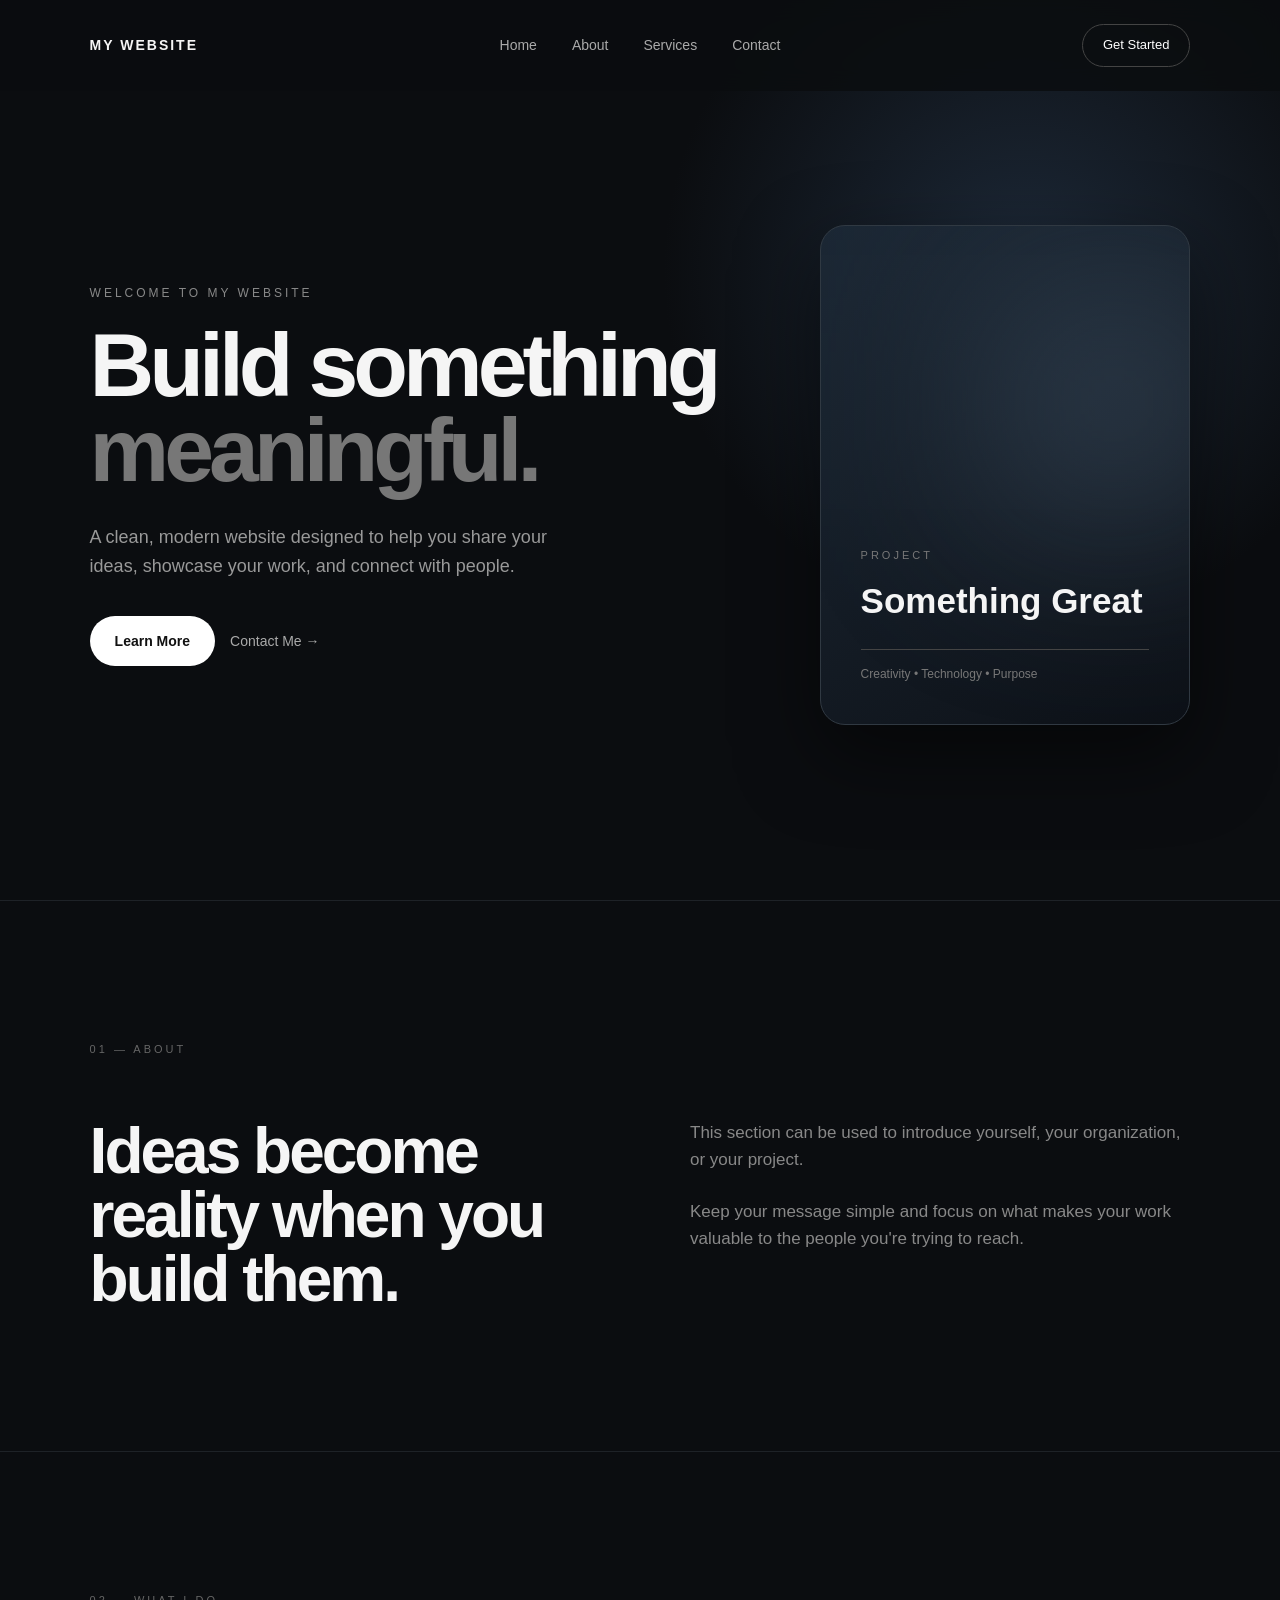
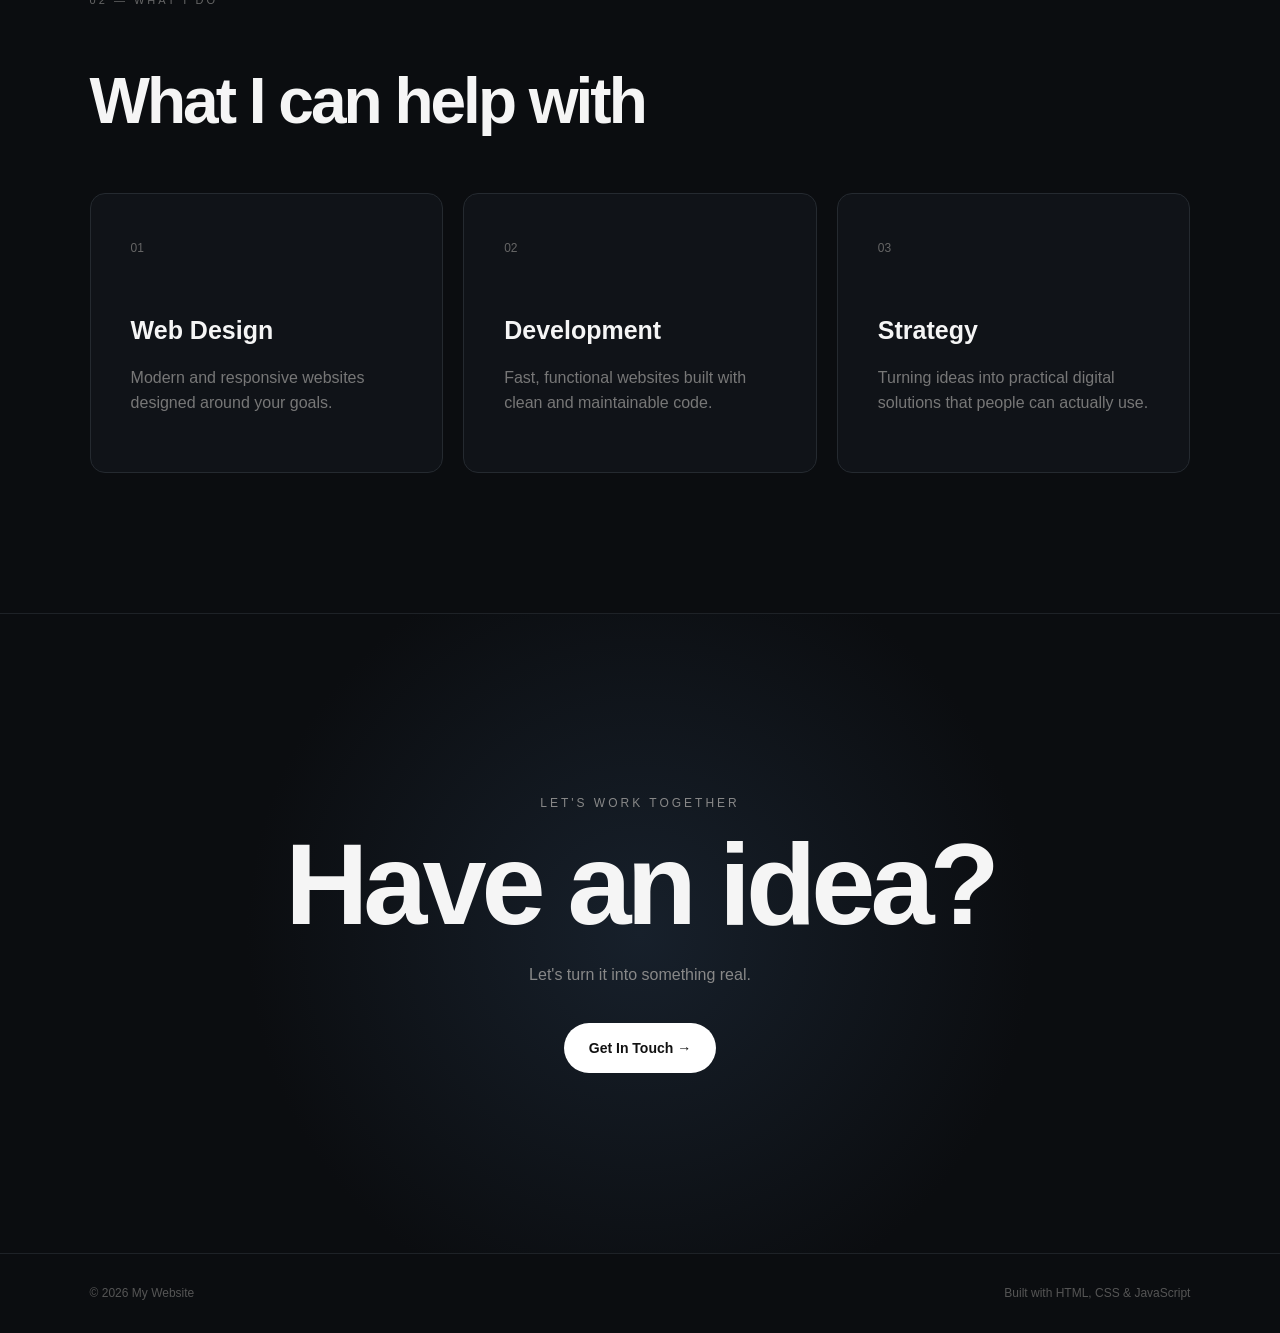
<file: webtest2/index.html>
<!DOCTYPE html>
<html lang="en">
<head>
    <meta charset="UTF-8">
    <meta name="viewport" content="width=device-width, initial-scale=1.0">
    <title>My Website</title>
    <link rel="stylesheet" href="style.css">
</head>

<body>

    <!-- Navigation -->
    <nav class="navbar">
        <div class="logo">MY WEBSITE</div>

        <div class="nav-links">
            <a href="#home">Home</a>
            <a href="#about">About</a>
            <a href="#services">Services</a>
            <a href="#contact">Contact</a>
        </div>

        <a href="#contact" class="nav-button">Get Started</a>
    </nav>


    <!-- Hero Section -->
    <section id="home" class="hero">

        <div class="hero-content">
            <p class="eyebrow">WELCOME TO MY WEBSITE</p>

            <h1>
                Build something
                <span>meaningful.</span>
            </h1>

            <p class="hero-text">
                A clean, modern website designed to help you
                share your ideas, showcase your work, and connect
                with people.
            </p>

            <div class="hero-buttons">
                <a href="#about" class="primary-button">
                    Learn More
                </a>

                <a href="#contact" class="secondary-button">
                    Contact Me →
                </a>
            </div>
        </div>

        <div class="hero-card">
            <div class="card-glow"></div>

            <div class="card-content">
                <p>PROJECT</p>
                <h2>Something Great</h2>

                <div class="card-line"></div>

                <p class="small-text">
                    Creativity • Technology • Purpose
                </p>
            </div>
        </div>

    </section>


    <!-- About -->
    <section id="about" class="section">

        <div class="section-label">01 — ABOUT</div>

        <div class="two-column">

            <div>
                <h2>Ideas become reality when you build them.</h2>
            </div>

            <div>
                <p>
                    This section can be used to introduce yourself,
                    your organization, or your project.
                </p>

                <p>
                    Keep your message simple and focus on what makes
                    your work valuable to the people you're trying to reach.
                </p>
            </div>

        </div>

    </section>


    <!-- Services -->
    <section id="services" class="section services">

        <div class="section-label">02 — WHAT I DO</div>

        <h2>What I can help with</h2>

        <div class="service-grid">

            <div class="service-card">
                <span>01</span>
                <h3>Web Design</h3>
                <p>
                    Modern and responsive websites designed
                    around your goals.
                </p>
            </div>

            <div class="service-card">
                <span>02</span>
                <h3>Development</h3>
                <p>
                    Fast, functional websites built with
                    clean and maintainable code.
                </p>
            </div>

            <div class="service-card">
                <span>03</span>
                <h3>Strategy</h3>
                <p>
                    Turning ideas into practical digital
                    solutions that people can actually use.
                </p>
            </div>

        </div>

    </section>


    <!-- Contact -->
    <section id="contact" class="contact">

        <p class="eyebrow">LET'S WORK TOGETHER</p>

        <h2>Have an idea?</h2>

        <p>
            Let's turn it into something real.
        </p>

        <a href="mailto:youremail@example.com" class="primary-button">
            Get In Touch →
        </a>

    </section>


    <!-- Footer -->
    <footer>
        <p>© 2026 My Website</p>
        <p>Built with HTML, CSS & JavaScript</p>
    </footer>


    <script src="script.js"></script>

</body>
</html>
</file>
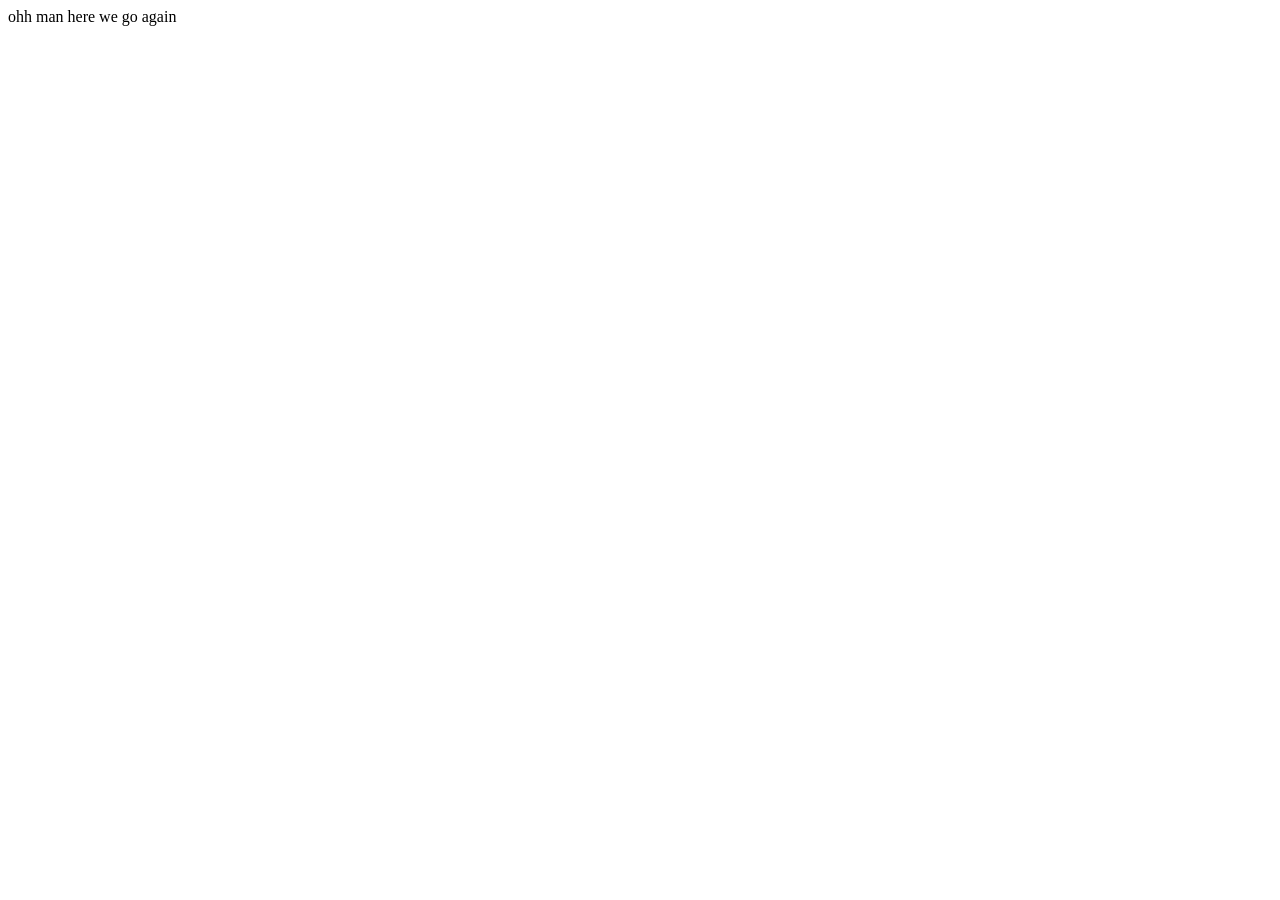
<file: second.html>
<!DOCTYPE html>
<html lang="en">
<head>
    <meta charset="UTF-8">
    <meta name="viewport" content="width=device-width, initial-scale=1.0">
    <title>Second time</title>
</head>
<body>
    ohh man here we go again
</body>
</html>
</file>
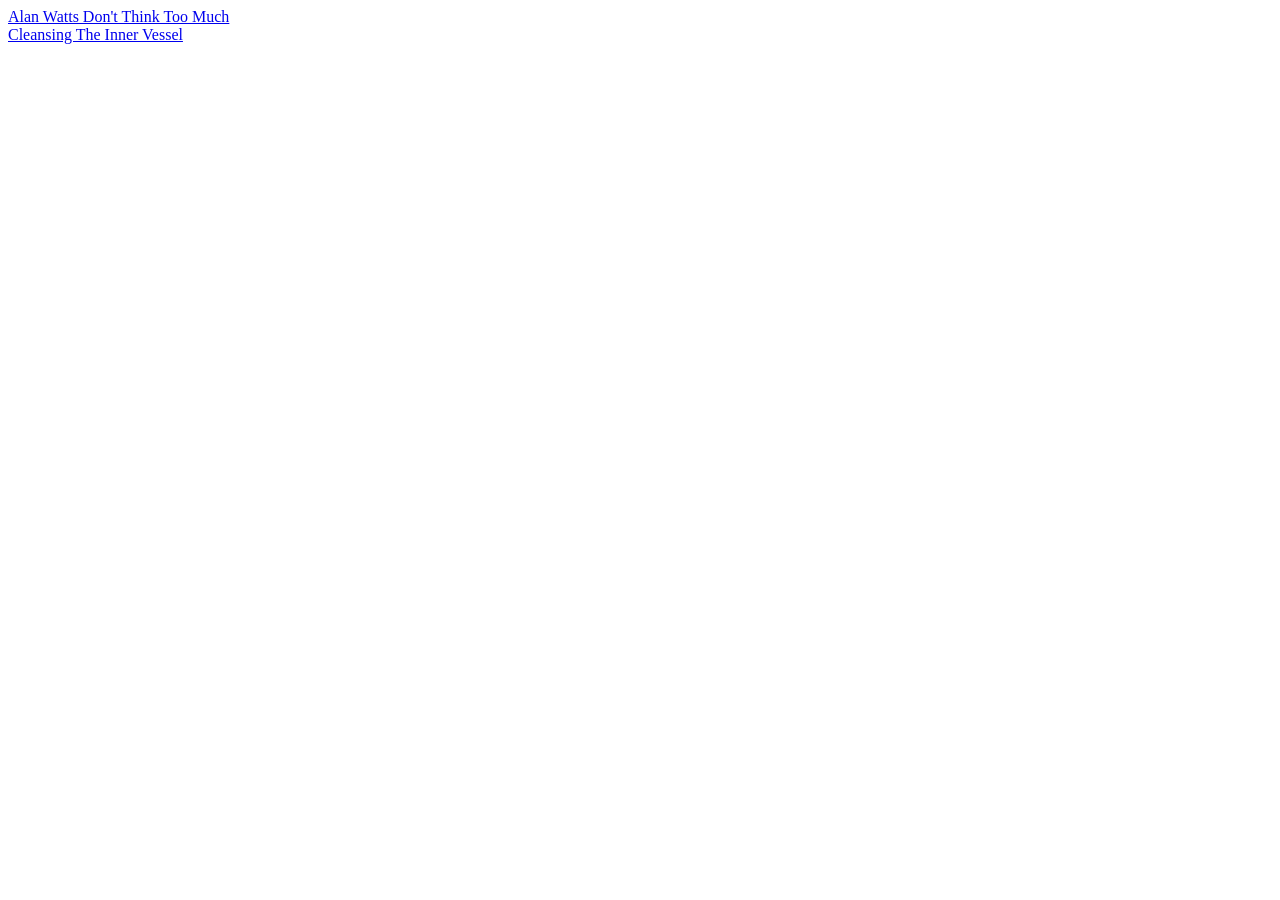
<file: activities/burger.html>
<!DOCTYPE html>
<html lang="en">
<head>
    <meta charset="UTF-8">
    <meta name="viewport" content="width=device-width, initial-scale=1.0">
    <title>Document</title>
</head>
<body>
    <header>
        <nav>
            <a href="https://www.teachthought.com/critical-thinking-posts/alan-watts-dont-think-too-much/">Alan Watts Don't Think Too Much</a>
            <br>
            <a href="https://www.churchofjesuschrist.org/study/general-conference/1986/04/cleansing-the-inner-vessel?lang=eng">Cleansing The Inner Vessel</a>
        </nav>
    </header>
        
</body>
</html>
</file>
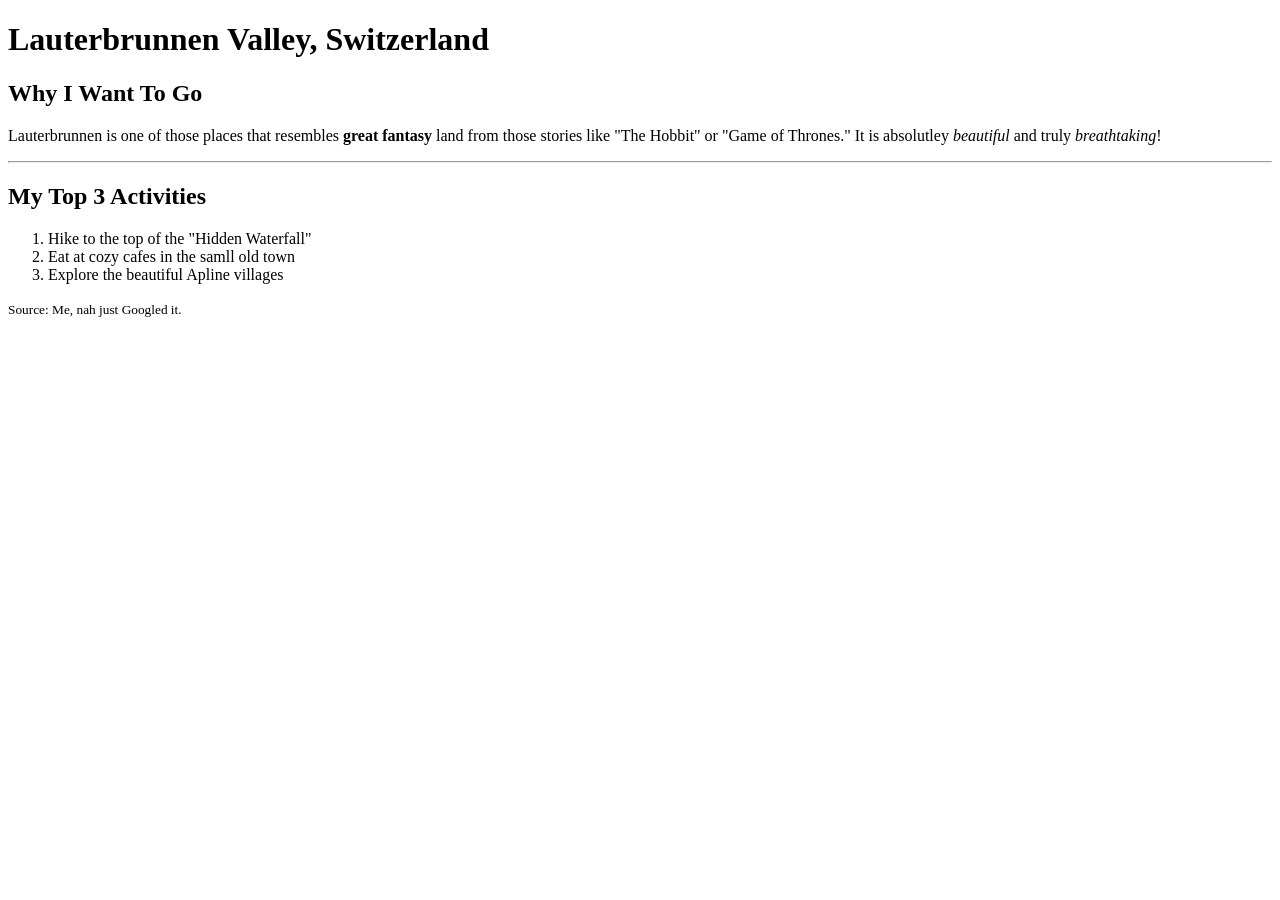
<file: firsthtml/dreamvacay.html>
<!DOCTYPE html>
<html lang="en">
<head>
    <meta charset="UTF-8">
    <meta name="viewport" content="width=device-width, initial-scale=1.0">
    <title>Destination</title>
</head>
<body>
    <h1>Lauterbrunnen Valley, Switzerland</h1>

    <h2>Why I Want To Go</h2>

    <p>Lauterbrunnen is one of those places that resembles <strong>great fantasy</strong> land
    from those stories like "The Hobbit" or "Game of Thrones." It is absolutley <em>beautiful</em>
    and truly <em>breathtaking</em>!</p>
    <hr>
    <h2>My Top 3 Activities</h2>

    <ol>
        <li>Hike to the top of the "Hidden Waterfall"</li>
        <li>Eat at cozy cafes in the samll old town</li>
        <li>Explore the beautiful Apline villages</li>
    </ol>
 <small>Source: Me, nah just Googled it.</small>
</body>
</html>
</file>
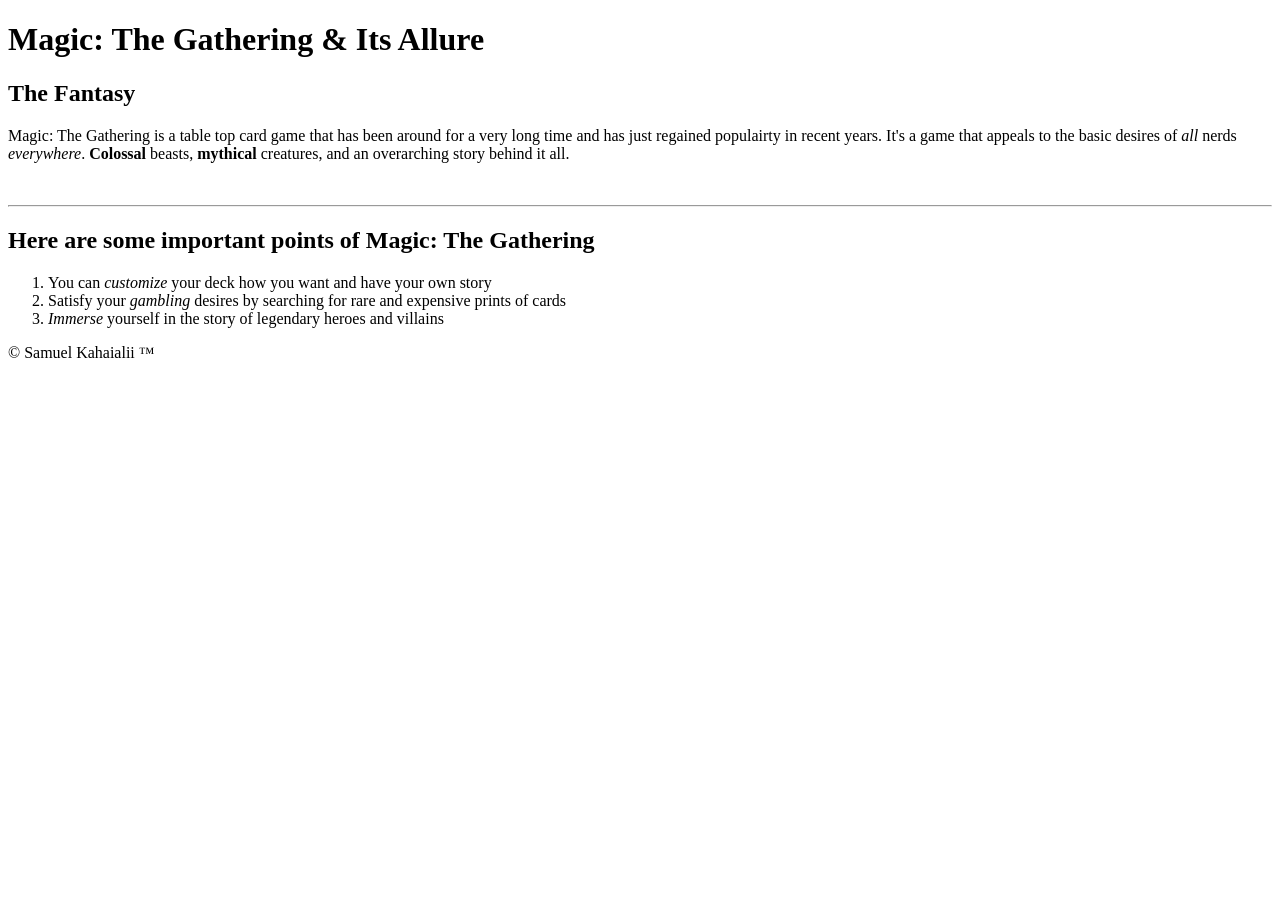
<file: newproject/elements.html>
<!DOCTYPE html>
<html lang="en">
<head>
    <meta charset="UTF-8">
    <meta name="viewport" content="width=device-width, initial-scale=1.0">
    <title>MTG Yapping</title>
</head>
<body>
    <h1>Magic: The Gathering & Its Allure</h1>

    <h2>The Fantasy</h2>

    <p>Magic: The Gathering is a table top card game that has been around for 
    a very long time and has just regained populairty in recent years. It's 
    a game that appeals to the basic desires of <em>all</em> nerds
    <em>everywhere</em>. <strong>Colossal</strong> beasts, <strong>mythical</strong>
    creatures, and an overarching story behind it all.</p>

    <br>

    <hr>

    <h2>Here are some important points of Magic: The Gathering</h2>

    <ol>
        <li>You can <i>customize</i> your deck how you want and have your own story</li>
        <li>Satisfy your <i>gambling</i> desires by searching for rare and expensive prints of cards</li>
        <li><i>Immerse</i> yourself in the story of legendary heroes and villains</li>
    </ol>
    <p>&copy; Samuel Kahaialii &trade;</p>
</body>
</html>
</file>
<file: webtest2/style.css>
/* -------------------------
   RESET
------------------------- */

* {
    margin: 0;
    padding: 0;
    box-sizing: border-box;
}

html {
    scroll-behavior: smooth;
}

body {
    font-family: Arial, Helvetica, sans-serif;
    background: #0b0d10;
    color: #f5f5f5;
    line-height: 1.6;
}


/* -------------------------
   NAVIGATION
------------------------- */

.navbar {
    width: 100%;
    padding: 24px 7%;
    display: flex;
    align-items: center;
    justify-content: space-between;

    position: fixed;
    top: 0;
    z-index: 100;

    background: rgba(11, 13, 16, 0.85);
    backdrop-filter: blur(12px);
}

.logo {
    font-size: 14px;
    font-weight: bold;
    letter-spacing: 2px;
}

.nav-links {
    display: flex;
    gap: 35px;
}

.nav-links a {
    color: #aaa;
    text-decoration: none;
    font-size: 14px;
    transition: 0.3s;
}

.nav-links a:hover {
    color: white;
}

.nav-button {
    text-decoration: none;
    color: white;

    padding: 10px 20px;

    border: 1px solid #444;
    border-radius: 30px;

    font-size: 13px;

    transition: 0.3s;
}

.nav-button:hover {
    background: white;
    color: #111;
}


/* -------------------------
   HERO
------------------------- */

.hero {
    min-height: 100vh;

    padding: 150px 7% 100px;

    display: flex;
    align-items: center;
    justify-content: space-between;

    gap: 80px;

    background:
        radial-gradient(
            circle at 80% 30%,
            #1d2938 0%,
            transparent 30%
        );
}

.hero-content {
    max-width: 650px;
}

.eyebrow {
    font-size: 12px;
    letter-spacing: 3px;
    color: #888;
    margin-bottom: 20px;
}

h1 {
    font-size: clamp(55px, 7vw, 100px);
    line-height: 0.95;
    letter-spacing: -5px;
    margin-bottom: 30px;
}

h1 span {
    color: #777;
}

.hero-text {
    max-width: 500px;
    color: #999;
    font-size: 18px;
    margin-bottom: 35px;
}

.hero-buttons {
    display: flex;
    gap: 15px;
    align-items: center;
}

.primary-button {
    display: inline-block;

    padding: 14px 25px;

    background: white;
    color: #111;

    text-decoration: none;
    border-radius: 30px;

    font-size: 14px;
    font-weight: bold;

    transition: 0.3s;
}

.primary-button:hover {
    transform: translateY(-3px);
}

.secondary-button {
    color: #aaa;
    text-decoration: none;
    font-size: 14px;

    transition: 0.3s;
}

.secondary-button:hover {
    color: white;
}


/* -------------------------
   HERO CARD
------------------------- */

.hero-card {
    width: 400px;
    height: 500px;

    position: relative;

    border-radius: 25px;

    overflow: hidden;

    background: linear-gradient(
        145deg,
        #1c2835,
        #0d1117
    );

    border: 1px solid #303942;

    box-shadow:
        0 30px 80px rgba(0,0,0,0.5);
}

.card-glow {
    position: absolute;

    width: 250px;
    height: 250px;

    top: 50px;
    right: -50px;

    background: #5d7791;

    filter: blur(100px);

    opacity: 0.35;
}

.card-content {
    position: absolute;

    bottom: 40px;
    left: 40px;
    right: 40px;
}

.card-content > p:first-child {
    font-size: 11px;
    letter-spacing: 3px;
    color: #777;
}

.card-content h2 {
    font-size: 35px;
    margin: 8px 0 20px;
}

.card-line {
    width: 100%;
    height: 1px;
    background: #444;
    margin-bottom: 15px;
}

.small-text {
    color: #777;
    font-size: 12px;
}


/* -------------------------
   GENERAL SECTIONS
------------------------- */

.section {
    padding: 140px 7%;
    border-top: 1px solid #1e2227;
}

.section-label {
    color: #666;
    font-size: 11px;
    letter-spacing: 3px;
    margin-bottom: 60px;
}

.two-column {
    display: grid;
    grid-template-columns: 1fr 1fr;
    gap: 100px;
}

.two-column h2,
.services h2 {
    font-size: clamp(40px, 5vw, 65px);
    line-height: 1;
    letter-spacing: -3px;
}

.two-column p {
    color: #888;
    font-size: 17px;
    margin-bottom: 25px;
}


/* -------------------------
   SERVICES
------------------------- */

.services h2 {
    margin-bottom: 60px;
}

.service-grid {
    display: grid;
    grid-template-columns: repeat(3, 1fr);
    gap: 20px;
}

.service-card {
    padding: 40px;

    min-height: 280px;

    border: 1px solid #252a30;
    border-radius: 15px;

    background: #101318;

    transition: 0.3s;
}

.service-card:hover {
    transform: translateY(-8px);
    border-color: #555;
}

.service-card span {
    color: #666;
    font-size: 12px;
}

.service-card h3 {
    font-size: 25px;
    margin: 50px 0 15px;
}

.service-card p {
    color: #777;
}


/* -------------------------
   CONTACT
------------------------- */

.contact {
    padding: 180px 7%;
    text-align: center;

    border-top: 1px solid #1e2227;

    background:
        radial-gradient(
            circle at center,
            #17202b,
            #0b0d10 55%
        );
}

.contact h2 {
    font-size: clamp(60px, 9vw, 120px);
    line-height: 0.9;
    letter-spacing: -5px;
    margin-bottom: 25px;
}

.contact > p:not(.eyebrow) {
    color: #888;
    margin-bottom: 35px;
}


/* -------------------------
   FOOTER
------------------------- */

footer {
    padding: 30px 7%;

    display: flex;
    justify-content: space-between;

    border-top: 1px solid #1e2227;

    color: #555;

    font-size: 12px;
}


/* -------------------------
   MOBILE
------------------------- */

@media (max-width: 800px) {

    .navbar {
        padding: 20px 5%;
    }

    .nav-links {
        display: none;
    }

    .hero {
        padding: 130px 5% 80px;
        flex-direction: column;
        align-items: flex-start;
    }

    .hero-card {
        width: 100%;
        height: 400px;
    }

    h1 {
        letter-spacing: -3px;
    }

    .two-column {
        grid-template-columns: 1fr;
        gap: 40px;
    }

    .service-grid {
        grid-template-columns: 1fr;
    }

    .section {
        padding: 100px 5%;
    }

    footer {
        padding: 25px 5%;
        flex-direction: column;
        gap: 10px;
    }
}
</file>
